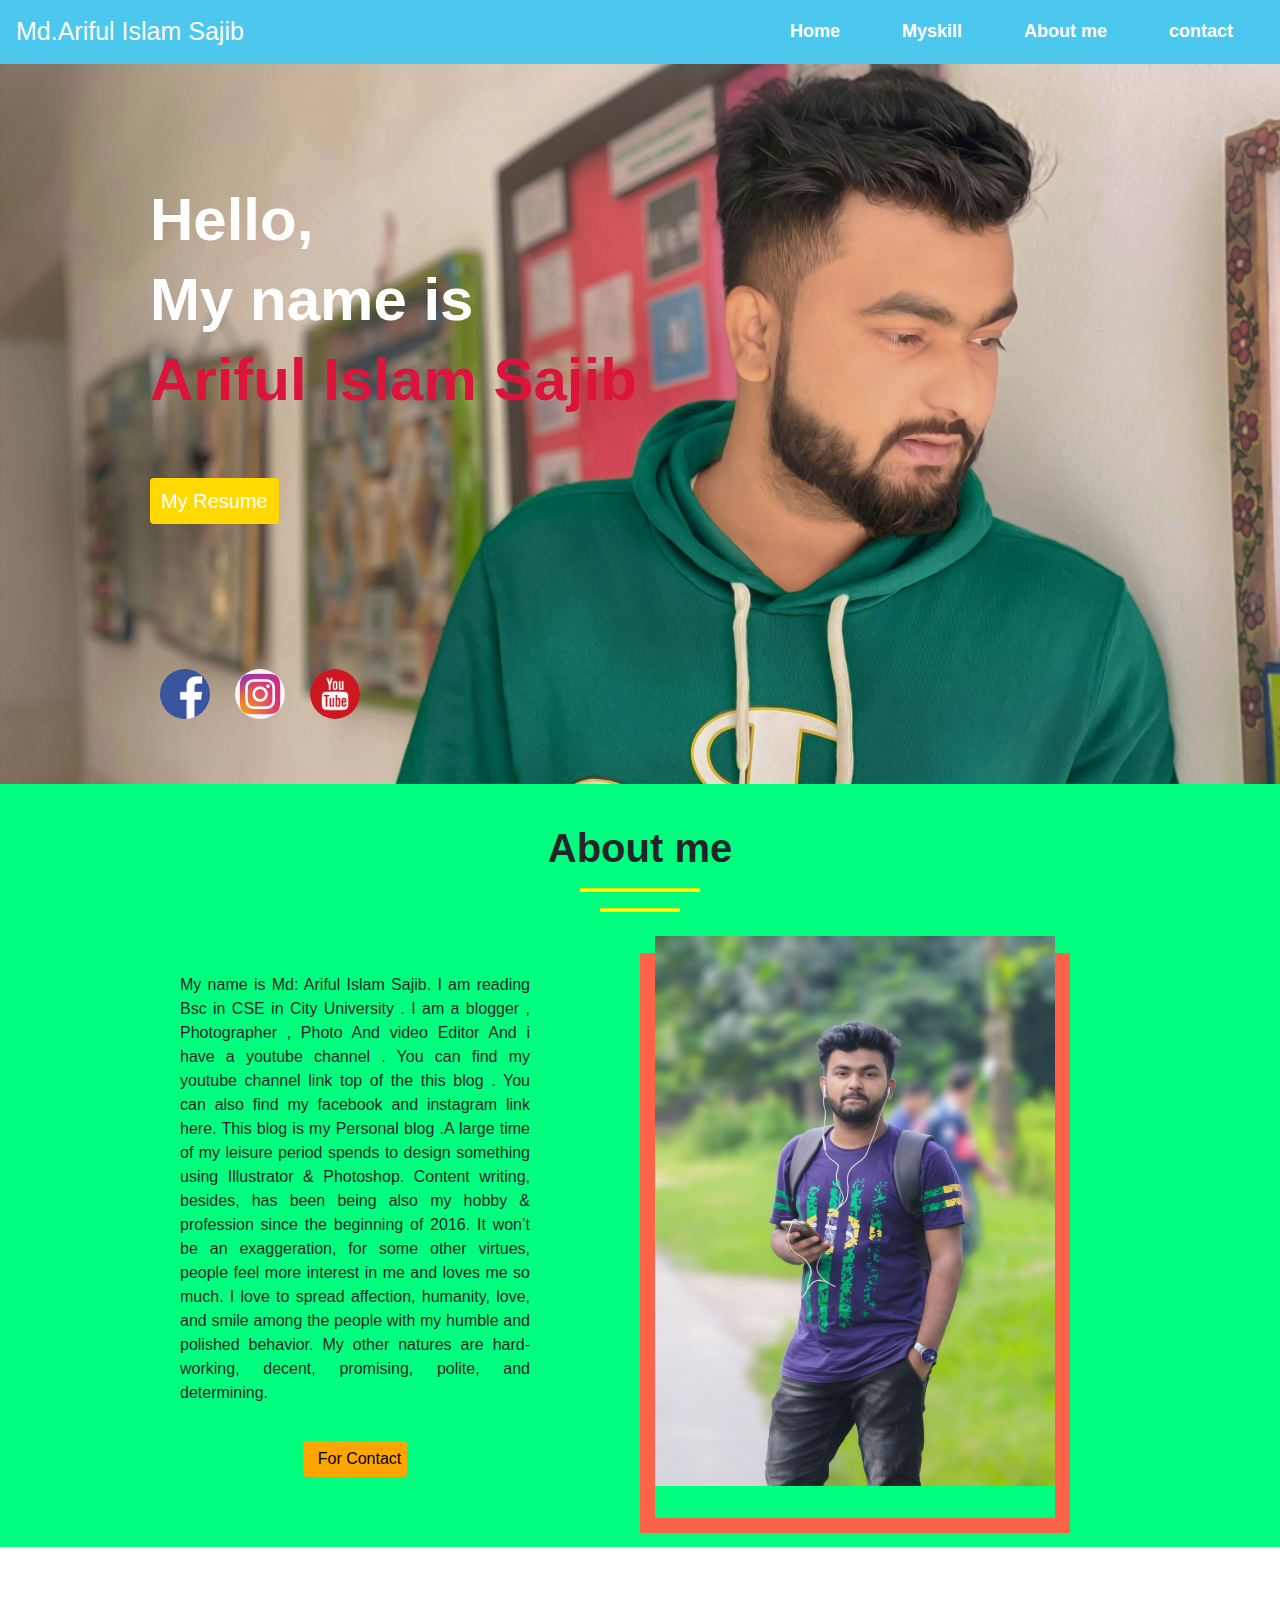
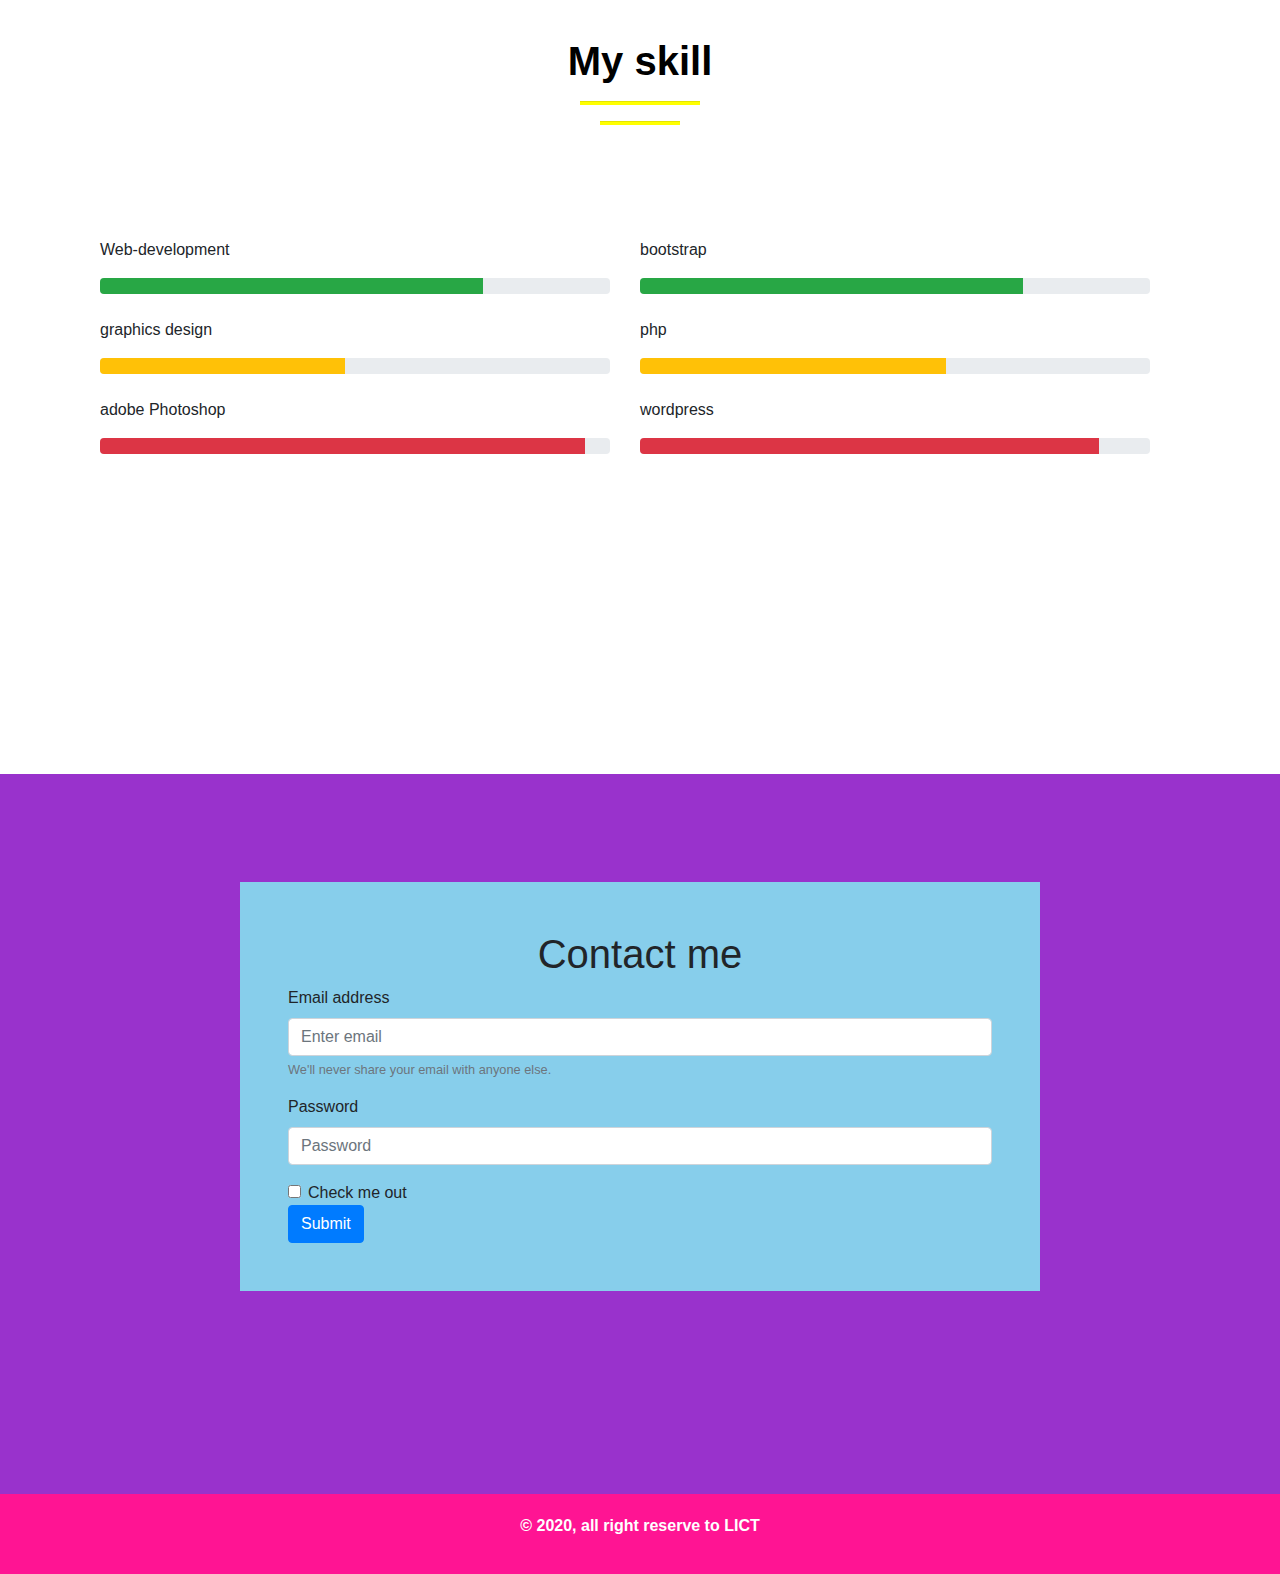
<file: index.html>
<!DOCTYPE html>
<html lang="en">

<head>
    <meta charset="UTF-8">
    <meta name="viewport" content="width=device-width, initial-scale=1.0">
    <title>Document</title>
    <link rel="stylesheet" href="https://maxcdn.bootstrapcdn.com/bootstrap/4.0.0/css/bootstrap.min.css"
        integrity="sha384-Gn5384xqQ1aoWXA+058RXPxPg6fy4IWvTNh0E263XmFcJlSAwiGgFAW/dAiS6JXm" crossorigin="anonymous">
 <link rel="stylesheet" href="style.css">
</head>

<body>

    <nav class="navbar navbar-expand-lg  bg-custom">
        <a class="navbar-brand logo" href="#">Md.Ariful Islam Sajib </a>
        <button class="navbar-toggler myborder" type="button" data-toggle="collapse"
            data-target="#navbarSupportedContent" aria-controls="navbarSupportedContent" aria-expanded="false"
            aria-label="Toggle navigation">
            <span class="navbar-toggler-icon tog"></span>
        </button>

        <div class="collapse navbar-collapse" id="navbarSupportedContent">
            <ul class="navbar-nav ml-auto">
                <li>
                    <a class="nav-link1" href="index.html">Home </a>
                </li>
                <li class="">
                    <a class="nav-link1" href="#myskill">Myskill</a>
                </li>
                <li class="nav-item">
                    <a class="nav-link1" href="#about-me">About me</a>
                </li>
                <li class="nav-item">
                    <a class="nav-link1" href="#contact-form">contact</a>
                </li>
            </ul>

        </div>
    </nav>




    <div class=" hero">
        <div class="row">
            <div class="container  hero-caption col-6">
                <h1>Hello,</h1>
                <h1>My name is </h1>
                <h1>Ariful Islam Sajib</h1>
                <br><br>
               
               
                <a href="resume.html"> <button class="btn  my-button">My Resume</button></a>
               
                
                <br><br>
                <br><br><br><br>
                <div class="  social-media">
                    <a href="https://www.facebook.com/arifulislam.sajib.568"><img src="img/fb.jpg" alt="" height="50px"
                            width="50px"></a>
                    <a href="https://www.instagram.com/sajibk313/"><img src="img/in.jpg" alt="" height="50px"
                            width="50px" ></a>
                    <a href="https://www.youtube.com/channel/UChCUEnwf4R7gF42jSoPRYgQ?view_as=subscriber"> <img
                            src="img/yo.jpg" alt="" height="50px" width="50px"></a>



                </div>
            </div>



        </div>

    </div>










    <div class=" about-me" id="about-me">
        <div class=" container col2">


            <h1 class="container text-center"> About me </h1>
            <hr class="hr1 text-center">
            <hr class="hr2 text-center">
            <br>
            <div class=" container row row-col">
                <div class="col-12"></div>


                <div class="about-me container col-lg-6 col-md-6 col-sm-12 col-12 text-center">

                    <p>
                        My name is Md: Ariful Islam Sajib. I am reading Bsc
                        in CSE in City University . I am a blogger , Photographer ,
                        Photo And video Editor And i have a youtube channel .
                        You can find my youtube channel link top of the this blog .
                        You can also find my facebook and instagram link here.
                        This blog is my Personal blog .A large time of my leisure period spends to design something
                        using
                        Illustrator & Photoshop. Content writing, besides, has been being also my hobby & profession
                        since
                        the beginning of 2016.

                        It won’t be an exaggeration, for some other virtues, people feel more interest in me and loves
                        me so
                        much. I love to spread affection, humanity, love, and smile among the people with my humble and
                        polished behavior. My other natures are hard-working, decent, promising, polite, and
                        determining.
                    </p>
                    <a href="#contact-form"><button class="btn mybutton1">For Contact</button></a>
                    
                </div>
                <div class="container about-img col-lg-6 col-md-6 col-sm-12 col-12 text-center">


                    <div class="image-border" >
                        <div>
                            <img src="img/about.jpg" alt="">
                        </div>
                        
                        

                        </div>
                    </div>
                </div>



            </div>

        </div>

    </div>


    <section class="Myskill container text-center" id="myskill">
        <h1>My skill</h1>
        <hr class="hr1 text-center">
            <hr class="hr2 text-center">
            <br><br><br><br>
        <div class=" container row row-col">
            <div class="col-12"></div>

            <div class=" container col-lg-6 col-md-6 col-sm-12 col-12 text-left">
                <p>Web-development</p>
                <div class="progress">
                    
                    <div class="progress-bar bg-success" role="progressbar" style="width: 75%" aria-valuenow="75"
                        aria-valuemin="0" aria-valuemax="100"></div>

                </div>
                <br>
                <p>graphics design</p>
                <div class="progress">
                    
                    <div class="progress-bar bg-warning" role="progressbar" style="width: 48%" aria-valuenow="48"
                        aria-valuemin="0" aria-valuemax="100"></div>
                </div>
                <br>
                <p>adobe Photoshop</p>
                <div class="progress">
                   
                    <div class="progress-bar bg-danger" role="progressbar" style="width: 95%" aria-valuenow="95"
                        aria-valuemin="0" aria-valuemax="100"></div>
                </div>
            </div>

            <div class=" container col-lg-6 col-md-6 col-sm-12 col-12 text-left">
                <p>bootstrap</p>
                <div class="progress">
                    
                    <div class="progress-bar bg-success" role="progressbar" style="width: 75%" aria-valuenow="75"
                        aria-valuemin="0" aria-valuemax="100"></div>

                </div>
                <br>
                <p>php</p>
                <div class="progress">
                    
                    <div class="progress-bar bg-warning" role="progressbar" style="width: 60%" aria-valuenow="60"
                        aria-valuemin="0" aria-valuemax="100"></div>
                </div>
                <br>
                <p>wordpress</p>
                <div class="progress">
                   
                    <div class="progress-bar bg-danger" role="progressbar" style="width: 90%" aria-valuenow="90"
                        aria-valuemin="0" aria-valuemax="100"></div>
                </div>
            </div>


        </div>
    </section>




    <div class="contact-form  " id="contact-form">
        <div class=" contact5">
            <h1><br></h1>
            
            <div class="form-1 container p-5">
                <h1 class="text-center">Contact me</h1>
                <form>
                    <div class="form-group">
                        <label for="exampleInputEmail1">Email address</label>
                        <input type="email" class="form-control" id="exampleInputEmail1" aria-describedby="emailHelp"
                            placeholder="Enter email">
                        <small id="emailHelp" class="form-text text-muted">We'll never share your email with anyone
                            else.</small>
                    </div>
                    <div class="form-group">
                        <label for="exampleInputPassword1">Password</label>
                        <input type="password" class="form-control" id="exampleInputPassword1" placeholder="Password">
                    </div>
                    <div class="form-check">
                        <input type="checkbox" class="form-check-input" id="exampleCheck1">
                        <label class="form-check-label" for="exampleCheck1">Check me out</label>
                    </div>
                    <button type="submit" class="btn btn-primary">Submit</button>
                </form>

            </div>

        </div>

    </div>




    <div class="footer  text-center">
        <p>&copy; 2020, all right reserve to LICT</p>
    </div>


















    <script src="https://code.jquery.com/jquery-3.2.1.slim.min.js"
        integrity="sha384-KJ3o2DKtIkvYIK3UENzmM7KCkRr/rE9/Qpg6aAZGJwFDMVNA/GpGFF93hXpG5KkN"
        crossorigin="anonymous"></script>
    <script src="https://cdnjs.cloudflare.com/ajax/libs/popper.js/1.12.9/umd/popper.min.js"
        integrity="sha384-ApNbgh9B+Y1QKtv3Rn7W3mgPxhU9K/ScQsAP7hUibX39j7fakFPskvXusvfa0b4Q"
        crossorigin="anonymous"></script>
    <script src="https://maxcdn.bootstrapcdn.com/bootstrap/4.0.0/js/bootstrap.min.js"
        integrity="sha384-JZR6Spejh4U02d8jOt6vLEHfe/JQGiRRSQQxSfFWpi1MquVdAyjUar5+76PVCmYl"
        crossorigin="anonymous"></script>
</body>

</html>
</file>
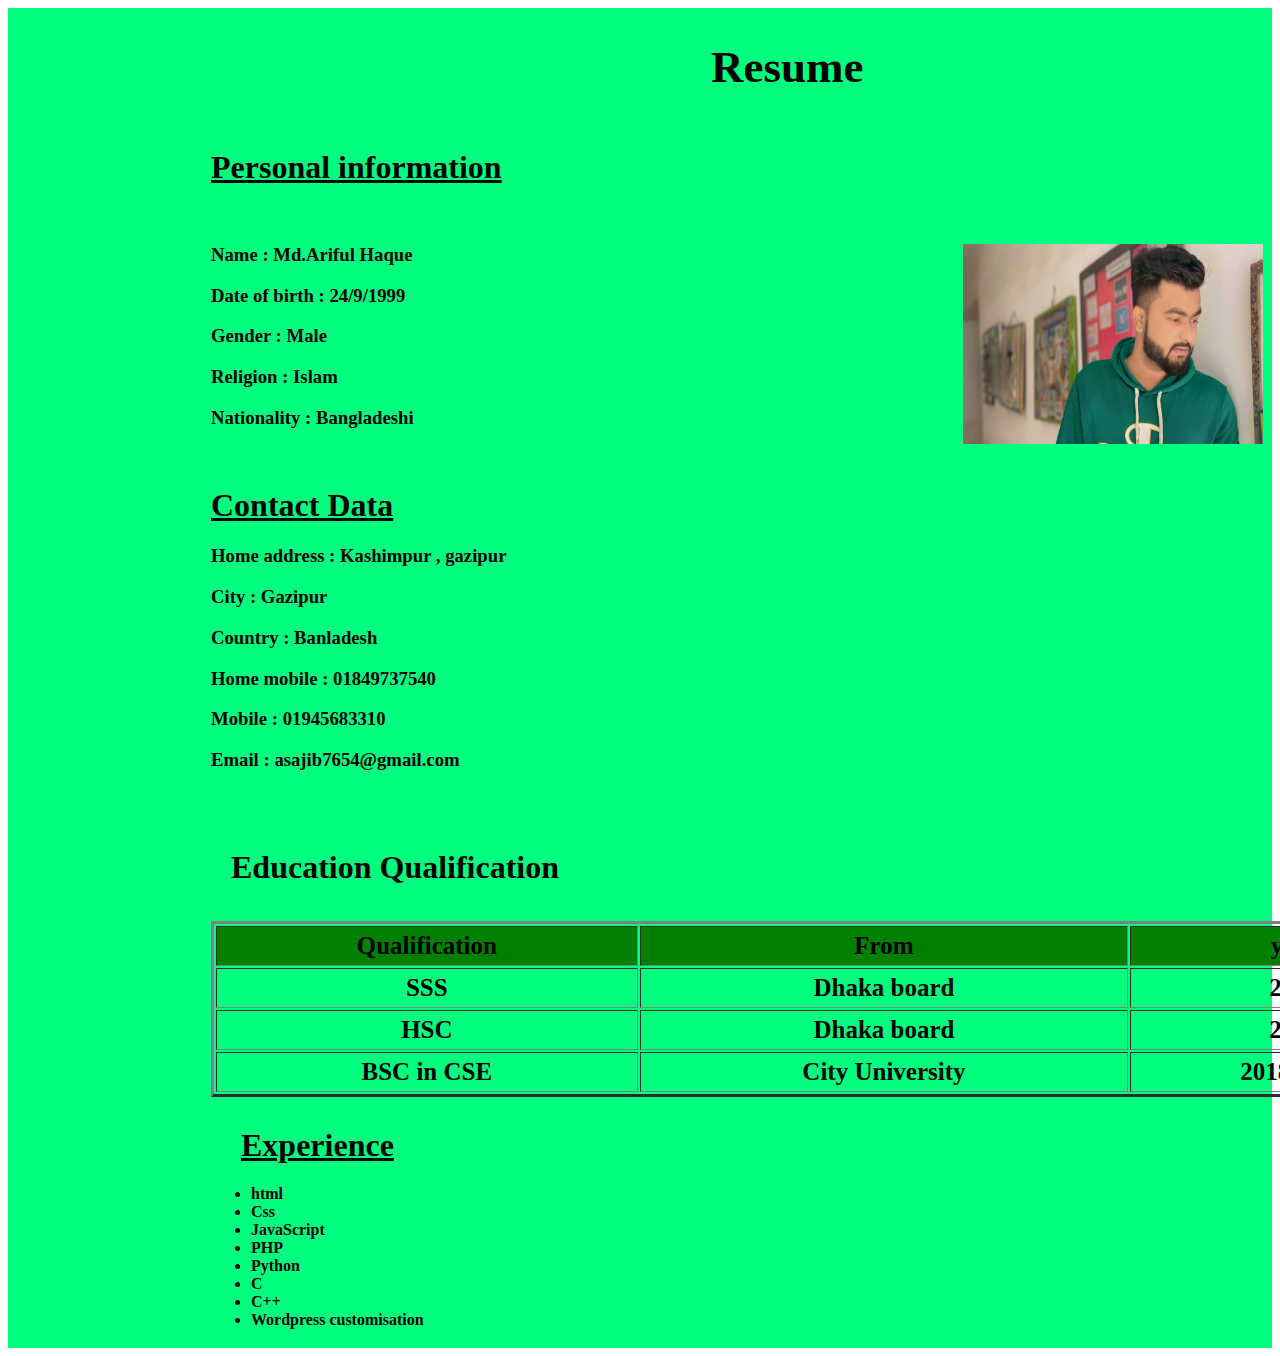
<file: resume.html>
<!DOCTYPE html>
<html>
<head>
	<title>Welcome to my cv</title>
    
</head>


<body >

	<div class="cv">
		<table  align="center" width="80%" style="margin-left:200px;">
        
		</style>
	
		<tr>
		<th>
			<h1 class="resume">Resume</h1>
		</th>
		</tr>
	
		<tr>
			<th>
			<h1 align="left"><u>Personal information </u> </h1>
			<br>
		<div align="left">
			<div >
				<img src="img/hero.jpg" alt="1" height="200" width="300" align="right" style="margin-right: 200px">
			</div>
			<h3>Name : Md.Ariful Haque</h3> 
			<h3>Date of birth : 24/9/1999 </h3>
			<h3>Gender : Male</h3>
			<h3>Religion : Islam</h3>
			<h3>Nationality : Bangladeshi </h3>
			<br>
		</div>
	
	
		<div>
			 <h1 align="left"> <u> Contact Data </u></h1>
	
			 <div align="left">
				 <h3>Home address : Kashimpur , gazipur</h3>
				 <h3>City : Gazipur</h3>
				 <h3>Country : Banladesh </h3>
				 <h3>Home mobile : 01849737540</h3>
				 <h3>Mobile : 01945683310</h3>
				 <h3>Email : asajib7654@gmail.com </h3>
				 <br>
			 </div>
		</div>
	
	
	
		<h1 align="left" style="padding: 20px 20px 5px 20px;">Education Qualification</h1>
		<table border="3" align="left" width="100%" style="margin: -10px 0px  30px 0px;" >
		   <tr style="background-color: green; height: 40px; font-size: 25px;">
				<td>Qualification </td>
				<td>From</td>
				<td>year</td>
			</tr>
			<tr style="height: 40px;font-size: 25px;">
				<td>SSS </td>
				<td>Dhaka board </td>
				<td>2015</td>
			</tr>
			<tr style="height: 40px;font-size: 25px;">
				<td>HSC </td>
				<td>Dhaka board </td>
				<td>2017</td>
			</tr>
			<tr style="height: 40px;font-size: 25px;">
				<td>BSC in CSE </td>
				<td>City University</td>
				<td>2018-2021</td>
			</tr>
			<br>
	 </table><br><br><br><br>
	
	
	
		<div>
			<br>
			<br>
			 <h1 align="left" style="margin-top:40px; margin-left: 30px;" > <u> Experience </u></h1>
	
			 <div align="left" class="d">
				 
				 <ul>
					 <li>html</li>
					 <li>Css</li>
					 <li>JavaScript</li>
					 <li>PHP</li>
					 <li>Python</li>
					 <li>C</li>
					 <li>C++</li>
					 <li>Wordpress customisation</li>
				 </ul>
			 </div>
		</div>
	
	 </table>
	</div>
	

 

</body>

 <style type="text/css" media="screen">
    	
.cv{

	background-color: springgreen;
}
.resume{

	color: black;
	background-color: springgreen;
    background-position: absolute;
    margin-left: 500px;
    margin-right: 600px;
    font-size: 45px;
    font-weight: 900;


    </style>
</html>
</file>
<file: style.css>
body{
        font-family: sans-serif;
}
.logo{

    color: white;
    font-size: 25px;
    font-weight: 900px;
}

.nav-link1{

    margin: 25px;
    color:white;
    font-size: 18px;
    font-weight:600;
    padding: 6px 6px 14px 6px;
}
.bg-custom{
    background-color:#4cc8ee;
}

.nav-link1:Hover{
   
    border-bottom: 3px solid red;
    text-decoration: none;
    color:red;
    padding-bottom:18px;

}

.hero{
   
    background-image: url(img/hero.jpg);
    width: 100%;
    height: 45rem;
    background-size: cover;
}
.hero-caption{
    padding-top:120px;
    color:white;
    font-size: large;
    margin-left:150px;
}
.hero-caption h1
{
    font-size:60px;
    font-weight: bold;
    

}
.hero-caption h1:nth-child(3)
{
    color: crimson;
    
    
}
.myborder{

    border: 2px solid white;
}
.my-button{
    font-size: 20px;
    padding:7px 10px 7px 10px;
    color: white;
    background-color: rgb(255, 217, 1);

}
.my-button:hover{
   
    color: rgb(255, 217, 1);
    background-color: seagreen;

}


.social-media img{
    display: inline-block;
    margin: 10px;
    border-radius: 50%;
}
.social-media img:hover
{
    border: 3px solid #FFD901;

}
.image-border{
    position: absolute;
    border: 15px solid tomato;
}
.about-img img{
    height: 550px;
    width: 400px;
    position: relative;
    bottom: 2rem;
    right: 1.5 vrem;
}

.about-me p{
    padding: 20px 80px 20px 80px;
    text-align: justify;

}

.hr1{
    width: 120px;
    height: 3px;
    background-color:yellow;
}
.hr2{
    width: 80px;
    height: 3px;
    background-color: yellow;
}

.about-me h1{
    padding-top: 40px;
    font-weight: bold;
}
.row-col{

    padding-bottom: 70px;
}
.about-me{

    background-color: springgreen;
}
.mybutton1{
    
    background-color: orange;
    padding: 5px 5px 5px 14px;
}
.mybutton1:hover{
    background-color:white;
}
.Myskill{
    margin-bottom: 250px;
}
.Myskill h1{
    padding-top: 90px;
    color: black;
    font-weight: bold;
}


.form-1{
    margin-top: 60px;
    max-width: 50rem;
    background-color: skyblue;
    margin-bottom: 60px;
    
    
}
.contact5{
    background-color: darkorchid;
    height: 45rem;
}


.footer{
    width: 100%;
    background-color: deeppink;
    padding: 20px;
    color: white;
    font-weight: bold;
}
</file>
